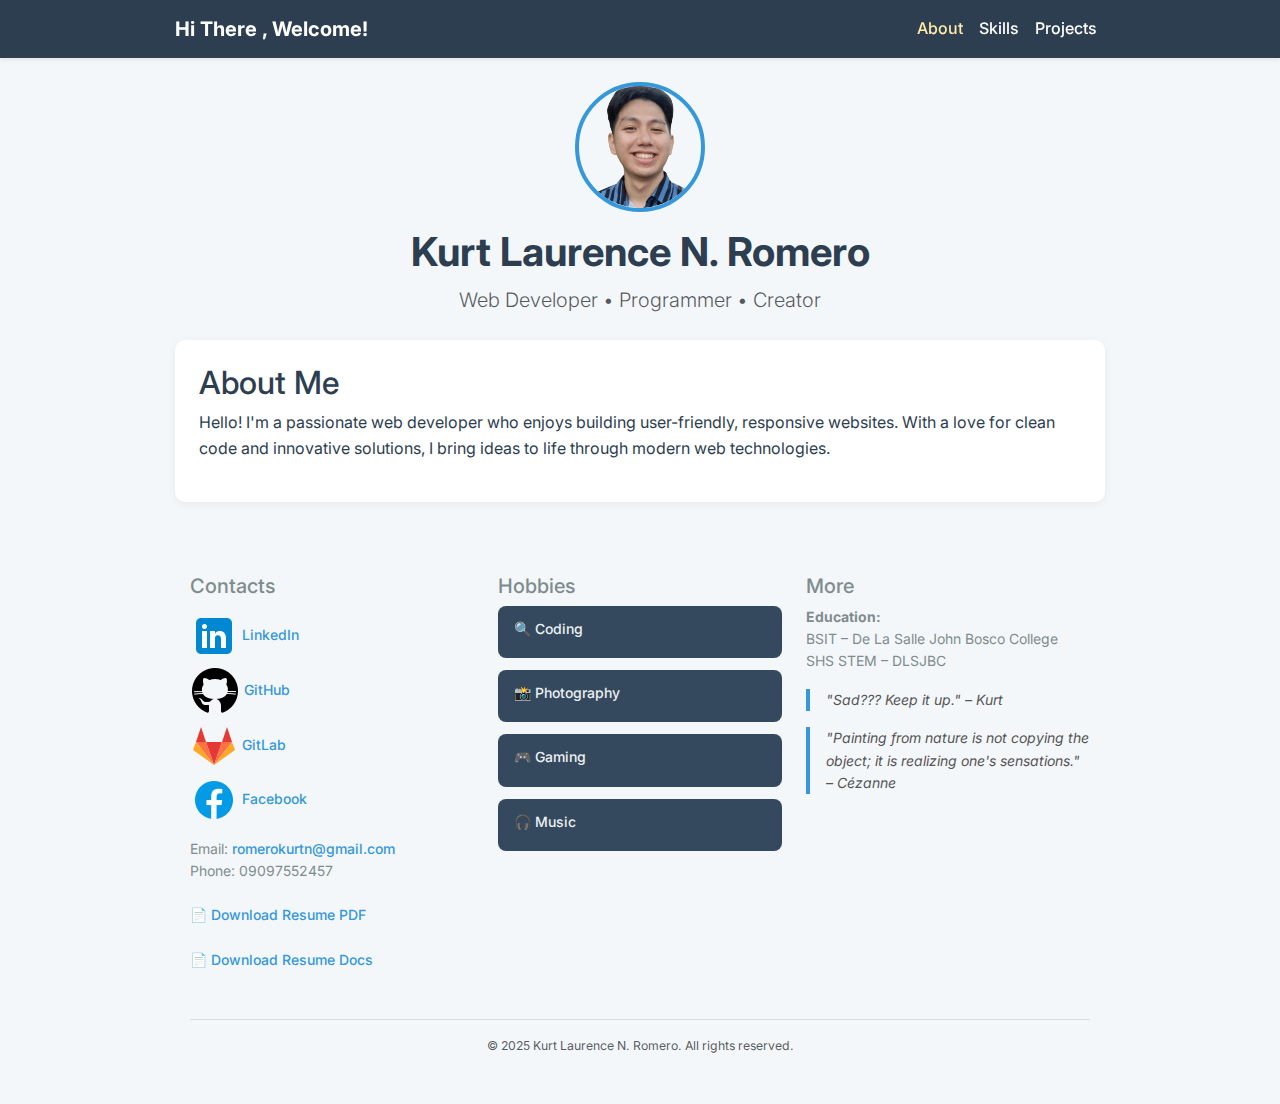
<file: Portfolio/index.html>
<!DOCTYPE html>
<html lang="en">
<head>
  <meta charset="UTF-8" />
  <meta name="viewport" content="width=device-width, initial-scale=1.0" />
  <title>Kurt | Portfolio</title>
  <link href="https://fonts.googleapis.com/css2?family=Inter:wght@400;600;700&display=swap" rel="stylesheet" />
  <link href="https://cdn.jsdelivr.net/npm/bootstrap@5.3.3/dist/css/bootstrap.min.css" rel="stylesheet" />
  <link rel="stylesheet" href="./CSS/index.css" />
</head>
<body>

  <!-- Navigation Bar -->
  <nav class="navbar navbar-expand-lg navbar-dark solid-navbar sticky-top shadow-sm">
    <div class="container">
      <a class="navbar-brand fw-bold" href="#">Hi There , Welcome!</a>
      <button class="navbar-toggler" type="button" data-bs-toggle="collapse" data-bs-target="#navbarNav">
        <span class="navbar-toggler-icon"></span>
      </button>
      <div class="collapse navbar-collapse justify-content-end" id="navbarNav">
        <ul class="navbar-nav" id="nav-links">
          <li class="nav-item"><a class="nav-link active" href="#" data-target="about">About</a></li>
          <li class="nav-item"><a class="nav-link" href="#" data-target="skills">Skills</a></li>
          <li class="nav-item"><a class="nav-link" href="#" data-target="projects">Projects</a></li>
        </ul>
      </div>
    </div>
  </nav>

  <!-- Main Container -->
  <div class="container py-4">

    <!-- Profile Header -->
    <header class="mb-4 text-center">
      <img src="./Images/profile_photo.png" alt="Profile Photo" class="profile-img mb-3" />
      <h1 class="fw-bold">Kurt Laurence N. Romero</h1>
      <p class="lead text-muted">Web Developer • Programmer • Creator</p>
    </header>

    <!-- Content Sections -->
    <section id="about" class="content-section active-section">
      <h2>About Me</h2>
      <p>Hello! I'm a passionate web developer who enjoys building user-friendly, responsive websites. With a love for clean code and innovative solutions, I bring ideas to life through modern web technologies.</p>
    </section>

    <section id="skills" class="content-section">
      <h2>Skills</h2>
      <div class="tags">
        <span>HTML - essential for all web-based interfaces</span>
        <span>CSS - Styling and layout for HTML elements</span>
        <span>JavaScript - Interactivity and logic</span>
      </div>
    </section>

    <section id="projects" class="content-section">
      <h2>Projects</h2>
      <div class="project">
        <img src="./Images/food_in_a_box_inventory_system_Project1.jpg" alt="Project 1 Screenshot" class="project-img" />
        <img src="./Images/food_in_a_box_inventory_system_Project2.jpg" alt="Project 2 Screenshot" class="project-img" />
        <p><strong>Current - </strong> Food In A Box Inventory System, Role - Programmer</p>
      </div>
    </section>

    <!-- Footer -->
    <footer class="site-footer mt-5">
      <div class="container py-4">
        <div class="row">

          <!-- Social/Contacts -->
          <div class="col-md-4 mb-3 text-center text-md-start">
            <h5>Contacts</h5>
            <div class="social-links d-flex flex-column align-items-start">
              <a href="https://www.linkedin.com/in/romero-kurt-laurence-54959135b/" target="_blank"><img src="./Images/linkedin-icon.png" class="social-icon" /> LinkedIn</a>
              <a href="https://github.com/KurtRomero" target="_blank"><img src="./Images/github-icon.png" class="social-icon" /> GitHub</a>
              <a href="https://gitlab.com/romerokurtn" target="_blank"><img src="./Images/gitlab-icon.png" class="social-icon" /> GitLab</a>
              <a href="https://www.facebook.com/kurt.romero.50" target="_blank"><img src="./Images/facebook-icon.png" class="social-icon" /> Facebook</a>
              <p class="mt-2 mb-0">Email: <a href="mailto:romerokurtn@gmail.com">romerokurtn@gmail.com</a></p>
              <p>Phone: 09097552457</p>
              <p><a href="Resume/kurtromero_resume.pdf" download>📄 Download Resume PDF</a></p>
              <p><a href="Resume/romero_resume.docx" download>📄 Download Resume Docs</a></p>
            </div>
          </div>

          <!-- Hobbies -->
          <div class="col-md-4 mb-3 text-center text-md-start">
            <h5>Hobbies</h5>
            <div class="hobby-grid">
              <div class="hobby-card">
                🔍 Coding
                <div class="hobby-detail">HTML, CSS, JavaScript</div>
              </div>
              <div class="hobby-card">
                📸 Photography
                <div class="hobby-detail">Nature, Portraits, Street</div>
              </div>
              <div class="hobby-card">
                🎮 Gaming
                <div class="hobby-detail">DOTA 2, NARAKA</div>
              </div>
              <div class="hobby-card">
                🎧 Music
                <div class="hobby-detail">Crown The Empire, BMTH , Sleeping With Sirens</div>
              </div>
            </div>
          </div>
          

          <!-- Education & Quotes -->
          <div class="col-md-4 text-center text-md-start">
            <h5>More</h5>
            <p><strong>Education:</strong><br>
              BSIT – De La Salle John Bosco College<br>
              SHS STEM – DLSJBC
            </p>
            <blockquote class="footer-quote">"Sad??? Keep it up." – Kurt</blockquote>
            <blockquote class="footer-quote">"Painting from nature is not copying the object; it is realizing one's sensations." – Cézanne</blockquote>
          </div>
        </div>
        <hr />
        <p class="text-center text-muted small mb-0">&copy; 2025 Kurt Laurence N. Romero. All rights reserved.</p>
      </div>
    </footer>
  </div>

  <!-- JS -->
  <script src="https://cdn.jsdelivr.net/npm/bootstrap@5.3.3/dist/js/bootstrap.bundle.min.js"></script>
  <script>
    const navLinks = document.querySelectorAll('#nav-links .nav-link');
    const sections = document.querySelectorAll('.content-section');
    navLinks.forEach(link => {
      link.addEventListener('click', e => {
        e.preventDefault();
        navLinks.forEach(nav => nav.classList.remove('active'));
        link.classList.add('active');
        sections.forEach(section => section.classList.remove('active-section'));
        const targetId = link.getAttribute('data-target');
        document.getElementById(targetId).classList.add('active-section');
      });
    });
  </script>
</body>
</html>
</file>
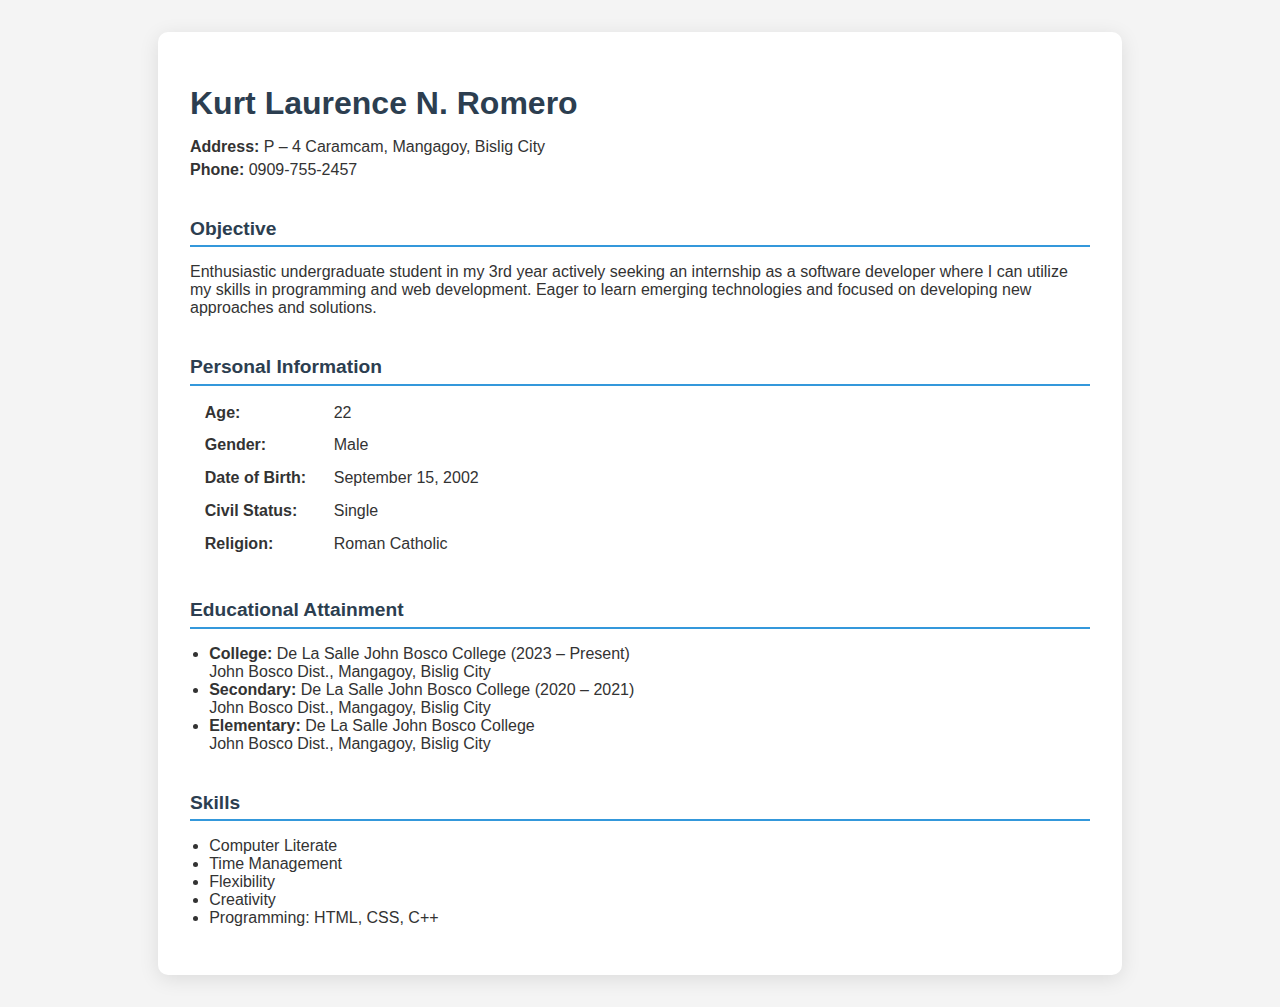
<file: Portfolio/Resume/resume.html>
<!DOCTYPE html>
<html lang="en">
<head>
  <meta charset="UTF-8" />
  <meta name="viewport" content="width=device-width, initial-scale=1.0" />
  <title>Kurt Laurence N. Romero – Resume</title>
  <style>
    body {
      font-family: 'Segoe UI', Tahoma, Geneva, Verdana, sans-serif;
      background: #f4f4f4;
      margin: 0;
      padding: 0;
      color: #333;
    }

    .container {
      max-width: 900px;
      margin: 2rem auto;
      background: #fff;
      padding: 2rem;
      border-radius: 10px;
      box-shadow: 0 4px 20px rgba(0,0,0,0.1);
    }

    h1, h2 {
      color: #2c3e50;
      margin-bottom: 0.5em;
    }

    h1 {
      font-size: 2rem;
    }

    h2 {
      font-size: 1.2rem;
      border-bottom: 2px solid #3498db;
      padding-bottom: 0.3em;
      margin-top: 2em;
    }

    .info, .section {
      margin-top: 1em;
    }

    .contact p {
      margin: 0.3em 0;
    }

    ul {
      padding-left: 1.2em;
    }

    .personal-table td {
      padding: 0.4em 0.8em;
    }

    @media (max-width: 600px) {
      .container {
        padding: 1rem;
      }
    }
  </style>
</head>
<body>
  <div class="container">
    <h1>Kurt Laurence N. Romero</h1>
    <div class="contact">
      <p><strong>Address:</strong> P – 4 Caramcam, Mangagoy, Bislig City</p>
      <p><strong>Phone:</strong> 0909-755-2457</p>
    </div>

    <div class="section">
      <h2>Objective</h2>
      <p>
        Enthusiastic undergraduate student in my 3rd year actively seeking an internship as a software developer where I can utilize my skills in programming and web development. Eager to learn emerging technologies and focused on developing new approaches and solutions.
      </p>
    </div>

    <div class="section">
      <h2>Personal Information</h2>
      <table class="personal-table">
        <tr><td><strong>Age:</strong></td><td>22</td></tr>
        <tr><td><strong>Gender:</strong></td><td>Male</td></tr>
        <tr><td><strong>Date of Birth:</strong></td><td>September 15, 2002</td></tr>
        <tr><td><strong>Civil Status:</strong></td><td>Single</td></tr>
        <tr><td><strong>Religion:</strong></td><td>Roman Catholic</td></tr>
      </table>
    </div>

    <div class="section">
      <h2>Educational Attainment</h2>
      <ul>
        <li><strong>College:</strong> De La Salle John Bosco College (2023 – Present)<br>John Bosco Dist., Mangagoy, Bislig City</li>
        <li><strong>Secondary:</strong> De La Salle John Bosco College (2020 – 2021)<br>John Bosco Dist., Mangagoy, Bislig City</li>
        <li><strong>Elementary:</strong> De La Salle John Bosco College<br>John Bosco Dist., Mangagoy, Bislig City</li>
      </ul>
    </div>

    <div class="section">
      <h2>Skills</h2>
      <ul>
        <li>Computer Literate</li>
        <li>Time Management</li>
        <li>Flexibility</li>
        <li>Creativity</li>
        <li>Programming: HTML, CSS, C++</li>
      </ul>
    </div>
  </div>
</body>
</html>
</file>
<file: Portfolio/CSS/index.css>
* {
  box-sizing: border-box;
  margin: 0;
  padding: 0;
  font-family: 'Inter', sans-serif;
}

body {
  background-color: #f4f7fa;
  color: #2c3e50;
  line-height: 1.6;
  font-size: 1rem;
}

.container {
  max-width: 960px;
  padding-left: 15px;
  padding-right: 15px;
}

/* Profile */
.profile-img {
  width: 130px;
  height: 130px;
  object-fit: cover;
  border-radius: 50%;
  border: 4px solid #3498db;
}

/* Sections */
.content-section {
  display: none;
  background: white;
  padding: 24px;
  border-radius: 10px;
  margin-top: 20px;
  box-shadow: 0 2px 8px rgba(0,0,0,0.06);
}

.active-section {
  display: block;
}

/* Navbar */
.solid-navbar {
  background-color: #2c3e50 !important;
}

.navbar-nav .nav-link {
  font-weight: 500;
  color: #ffffff !important;
  transition: 0.3s ease;
  font-size: 1rem;
}

.navbar-nav .nav-link.active,
.navbar-nav .nav-link:hover {
  color: #ffeaa7 !important;
}

/* Tags */
.tags span {
  display: inline-block;
  background-color: #ecf0f1;
  color: #2c3e50;
  padding: 6px 12px;
  margin: 4px;
  border-radius: 6px;
  font-size: 14px;
}

/* Quote */
blockquote {
  border-left: 4px solid #3498db;
  padding-left: 16px;
  color: #555;
  font-style: italic;
}

/* Social links */
.social-links a {
  display: inline-block;
  margin: 6px 10px 0 0;
  text-decoration: none;
  color: #3498db;
  font-weight: 500;
  transition: color 0.3s;
}

.social-links a:hover {
  color: #2c3e50;
}

/* Footer */
footer {
  text-align: center;
  font-size: 14px;
  color: #7f8c8d;
  margin-top: 40px;
}

/* Responsive Adjustments */
@media (max-width: 576px) {
  .profile-img {
    width: 100px;
    height: 100px;
  }

  .navbar-nav .nav-link {
    padding: 10px;
    font-size: 0.95rem;
  }
}
.project-img {
  width: 100%;
  max-width: 600px;
  height: auto;
  border-radius: 10px;
  margin-bottom: 10px;
  box-shadow: 0 2px 8px rgba(0,0,0,0.1);
  display: block;
}
.project {
  margin-bottom: 30px;
  text-align: center;
}



/* Hover effect for all content sections */
.content-section:hover {
  transform: scale(1.02);
  transition: all 0.3s ease;
  box-shadow: 0 4px 12px rgba(0, 0, 0, 0.15);
}

/* New Hobby Card Style */
.hobby-grid {
  display: flex;
  flex-direction: column;
  gap: 12px;
}

.hobby-card {
  background-color: #34495e;
  color: #ecf0f1;
  padding: 12px 16px;
  border-radius: 8px;
  transition: all 0.3s ease;
  position: relative;
  overflow: hidden;
  cursor: pointer;
  font-weight: 500;
}

.hobby-card:hover {
  background-color: #3d566e;
  color: #ffeaa7;
}

.hobby-detail {
  margin-top: 6px;
  font-size: 0.9rem;
  color: #bdc3c7;
  opacity: 0;
  max-height: 0;
  transition: opacity 0.3s ease, max-height 0.3s ease;
}

.hobby-card:hover .hobby-detail {
  opacity: 1;
  max-height: 60px;
}
</file>
